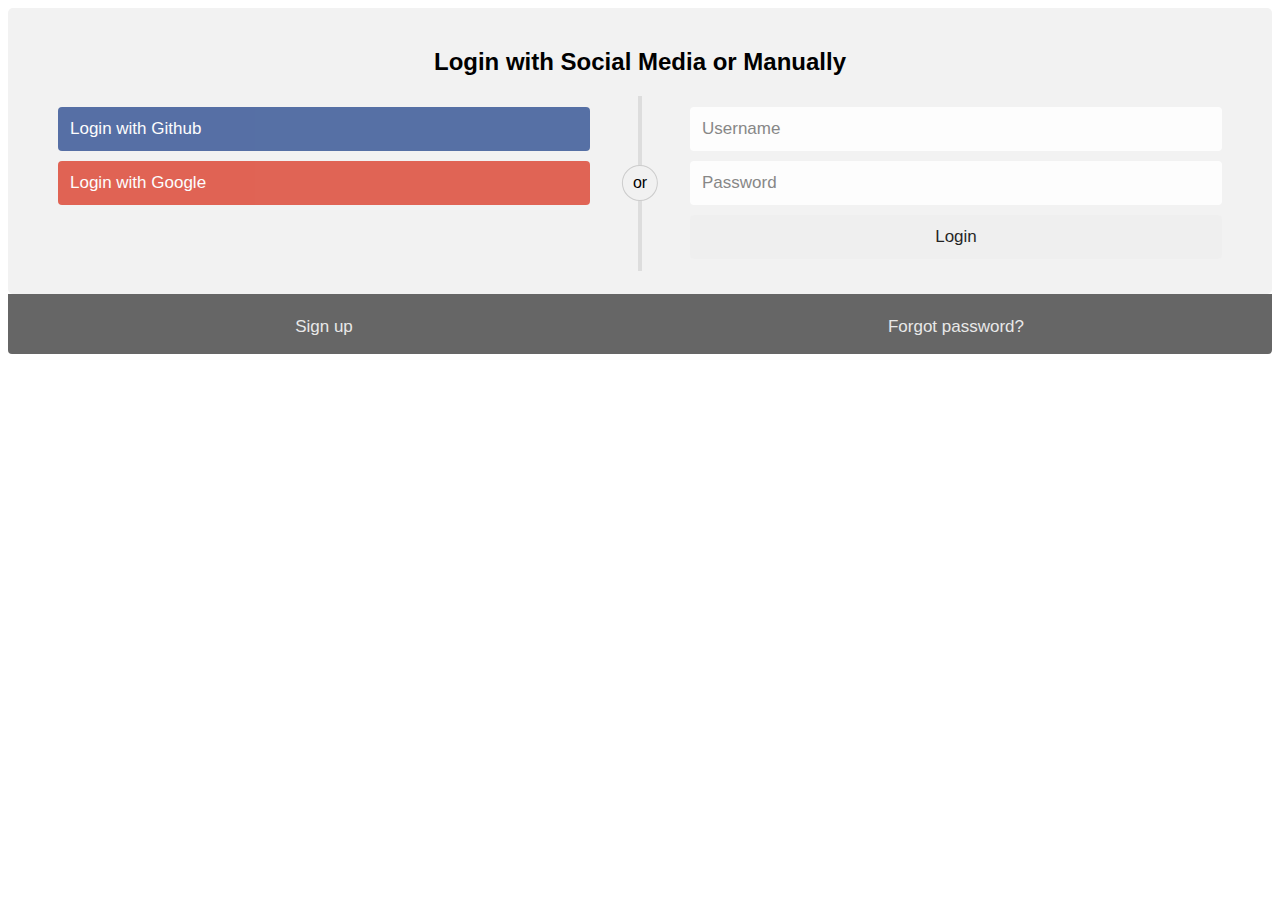
<file: index.html>
<!DOCTYPE html>
<html lang="en">
<script src="configuration.js"></script>
<head>
    <meta charset="UTF-8">
    <meta name="viewport" content="width=device-width, initial-scale=1.0">
    <link rel="stylesheet" href="login.css">
    <title>Login/Registeration</title>
</head>
<body>
      <div class="container">
        <form>
          <div class="row">
            <h2 style="text-align:center">Login with Social Media or Manually</h2>
            <div class="vl">
              <span class="vl-innertext">or</span>
            </div>
      
            <div class="col">
              <a href="#" class="fb btn">
                <i class="fa fa-facebook fa-fw"></i> Login with Github
              </a>           
              <a href="#" class="google btn">
                <i class="fa fa-google fa-fw"></i> Login with Google
              </a>
            </div>
      
            <div class="col">
              <div class="hide-md-lg">
                <p>Or sign in manually:</p>
              </div>
      
              <input type="text" id="username" placeholder="Username" required>
              <input type="password" id="password" placeholder="Password" required>
              <input type="button" onclick="login()" value="Login">
            </div>
      
          </div>
        </form>
      </div>
      
      <div class="bottom-container">
        <div class="row">
          <div class="col">
            <a href="register.html" style="color:white" class="btn">Sign up</a>
          </div>
          <div class="col">
            <a href="#" style="color:white" class="btn">Forgot password?</a>
          </div>
        </div>
      </div>

 
    
</body>
</html>
</file>
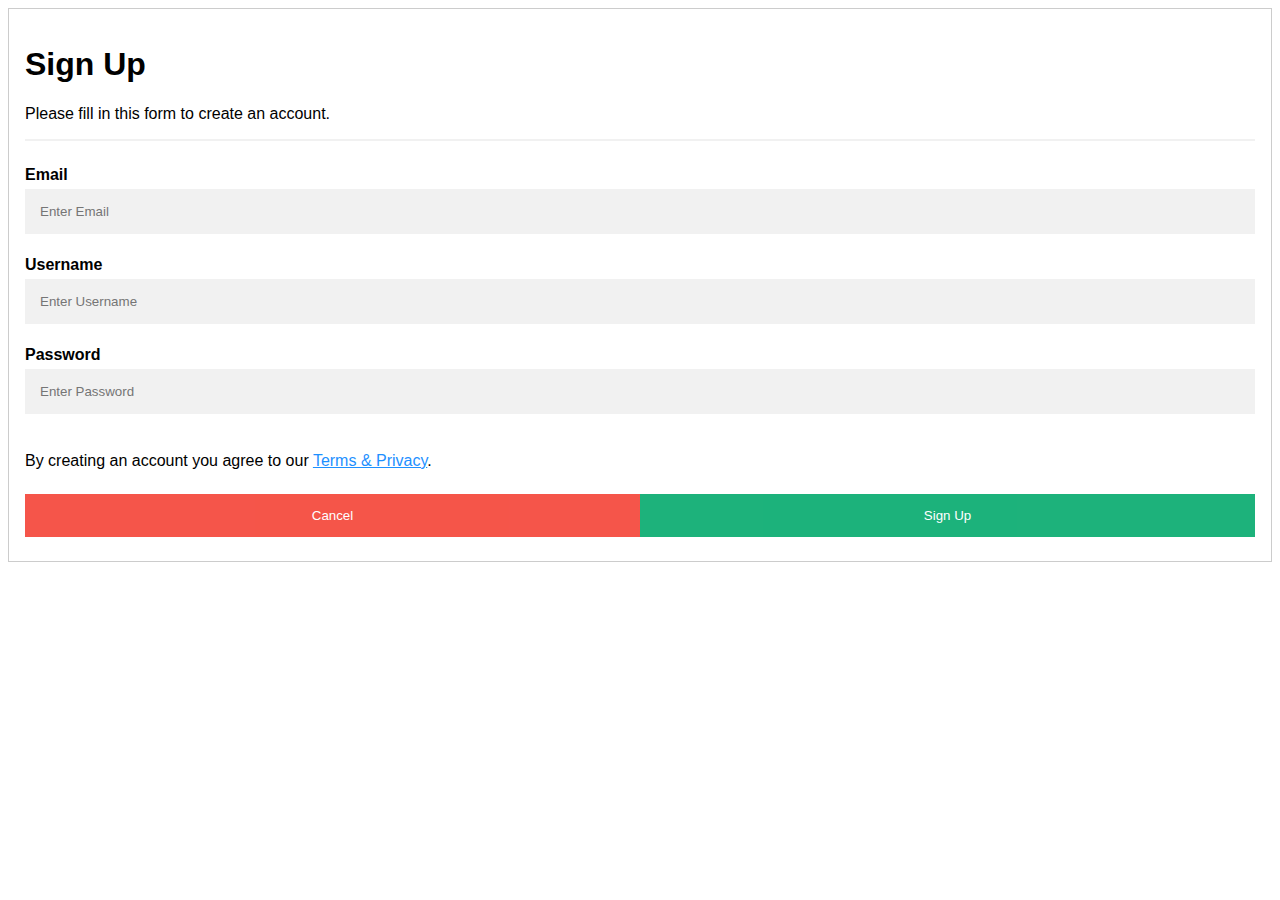
<file: register.html>
<!DOCTYPE html>
<html>
    <head>
        <meta charset="UTF-8">
        <meta name="viewport" content="width=device-width, initial-scale=1.0">
        <link rel="stylesheet" href="register.css">
        <title>Registeration</title>
    </head>
<body>


<form  style="border:1px solid #ccc">
  <div class="container">
    <h1>Sign Up</h1>
    <p>Please fill in this form to create an account.</p>
    <hr>

    <label for="email"><b>Email</b></label>
    <input type="text" placeholder="Enter Email" id="email" required>

    <label for="username"><b>Username</b></label>
    <input type="text"  placeholder="Enter Username" id="username" required>

    <label for="password"><b>Password</b></label>
    <input type="password" placeholder="Enter Password" id="password" required>
    
      
    <p>By creating an account you agree to our <a href="#" style="color:dodgerblue">Terms & Privacy</a>.</p>

    <div class="clearfix">
      <button type="button" class="cancelbtn">Cancel</button>
      <button type="button" onclick="signup()" class="signupbtn">Sign Up</button>
    </div>
  </div>
</form>
<script src="configuration.js"></script>
<script src="register.js"></script>
</body>
</html>
</file>
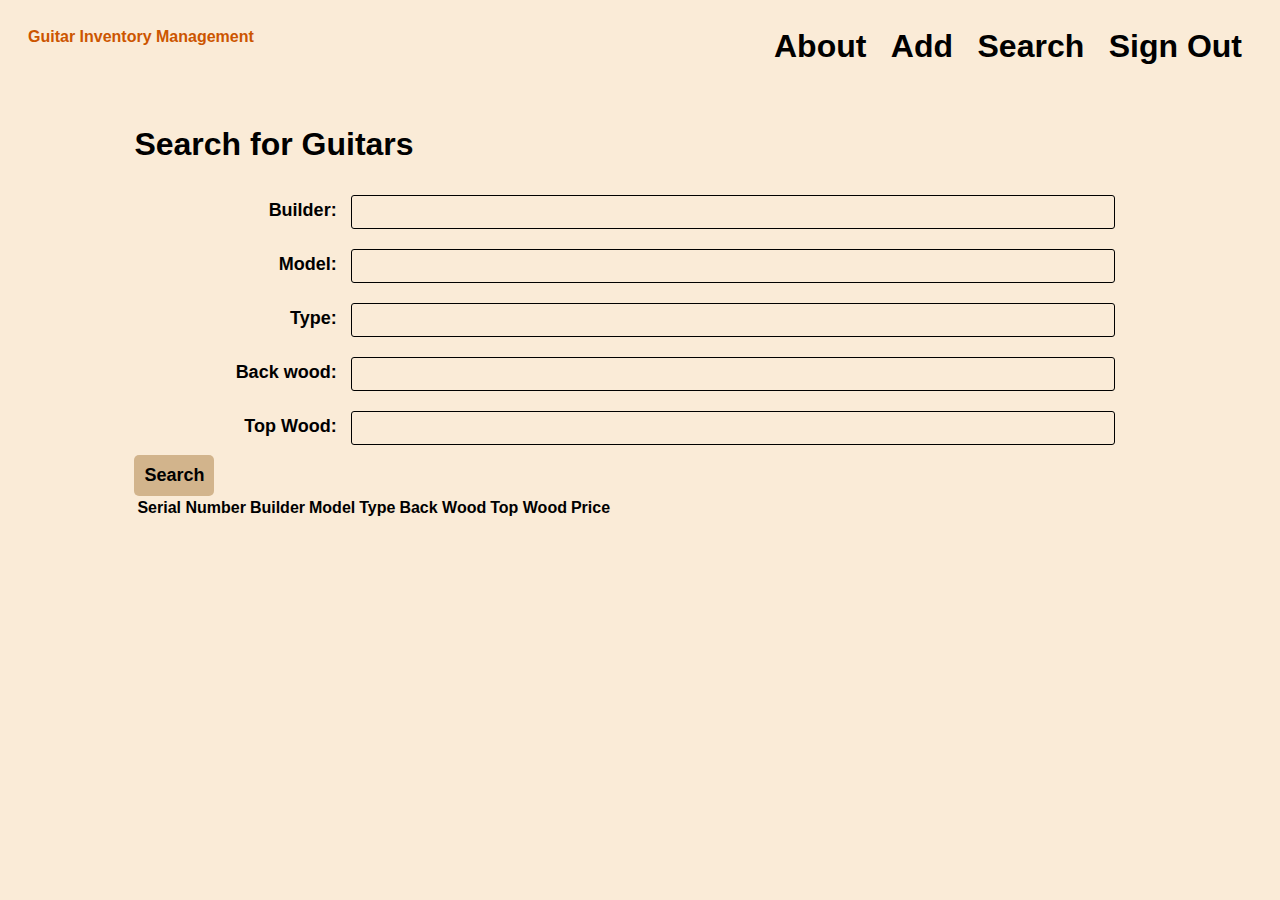
<file: search.html>
<!DOCTYPE html>
<html lang="en">
<head>
    <meta charset="UTF-8">
    <meta name="viewport" content="width=device-width, initial-scale=1.0">
    <title>Search - Guitar Inventory Management</title>
    <link rel="stylesheet" href="styles.css">
    <script src="script.js" defer></script>
    <script src="configuration.js"></script>
</head>
<body>
    <header>
        <a href="home.html" class="siteTitle">Guitar Inventory Management</a>
        <nav>
            <a href="about.html">About</a>
            <a href="add.html">Add</a>
            <a href="search.html">Search</a>
            <a href="index.html" onclick="logout()">Sign Out</a>
        </nav>
    </header>
    <main>
        <h1>Search for Guitars</h1>
        <form id="search-guitar-form">
            <label for="builder">Builder:</label>
            <input type="text" id="builder" name="builder"><br>
            <label for="model">Model:</label>
            <input type="text" id="model" name="model"><br>
            <label for="type">Type:</label>
            <input type="text" id="type" name="type"><br>
            <label for="back-wood">Back wood:</label>
            <input type="text" id="back-wood" name="back-wood"><br>
            <label for="top-wood">Top Wood:</label>
            <input type="text" id="top-wood" name="top-wood"><br>
            <button type="button" onclick="searchGuitars()">Search</button>
        </form>
        <table id="search-results">
            <thead>
                <tr>
                    <th>Serial Number</th>
                    <th>Builder</th>
                    <th>Model</th>
                    <th>Type</th>
                    <th>Back Wood</th>
                    <th>Top Wood</th>
                    <th>Price</th>
                </tr>
            </thead>
            <tbody>
                <!-- Search results will be inserted here -->
            </tbody>
        </table>
    </main>
</body>
</html>
</file>
<file: login.css>
body {
  font-family: Arial, Helvetica, sans-serif;
}

* {
  box-sizing: border-box;
}

/* style the container */
.container {
  position: relative;
  border-radius: 5px;
  background-color: #f2f2f2;
  padding: 20px 0 30px 0;
} 

/* style inputs and link buttons */
input,
.btn {
  width: 100%;
  padding: 12px;
  border: none;
  border-radius: 4px;
  margin: 5px 0;
  opacity: 0.85;
  display: inline-block;
  font-size: 17px;
  line-height: 20px;
  text-decoration: none; /* remove underline from anchors */
}

input:hover,
.btn:hover {
  opacity: 1;
}

/* add appropriate colors to fb, twitter and google buttons */
.fb {
  background-color: #3B5998;
  color: white;
}

.twitter {
  background-color: #55ACEE;
  color: white;
}

.google {
  background-color: #dd4b39;
  color: white;
}

/* style the submit button */
input[type=submit] {
  background-color: #04AA6D;
  color: white;
  cursor: pointer;
}

input[type=submit]:hover {
  background-color: #45a049;
}

/* Two-column layout */
.col {
  float: left;
  width: 50%;
  margin: auto;
  padding: 0 50px;
  margin-top: 6px;
}

/* Clear floats after the columns */
.row:after {
  content: "";
  display: table;
  clear: both;
}

/* vertical line */
.vl {
  position: absolute;
  left: 50%;
  transform: translate(-50%);
  border: 2px solid #ddd;
  height: 175px;
}

/* text inside the vertical line */
.vl-innertext {
  position: absolute;
  top: 50%;
  transform: translate(-50%, -50%);
  background-color: #f1f1f1;
  border: 1px solid #ccc;
  border-radius: 50%;
  padding: 8px 10px;
}

/* hide some text on medium and large screens */
.hide-md-lg {
  display: none;
}

/* bottom container */
.bottom-container {
  text-align: center;
  background-color: #666;
  border-radius: 0px 0px 4px 4px;
}

/* Responsive layout - when the screen is less than 650px wide, make the two columns stack on top of each other instead of next to each other */
@media screen and (max-width: 650px) {
  .col {
    width: 100%;
    margin-top: 0;
  }
  /* hide the vertical line */
  .vl {
    display: none;
  }
  /* show the hidden text on small screens */
  .hide-md-lg {
    display: block;
    text-align: center;
  }
}
</file>
<file: register.css>
body {font-family: Arial, Helvetica, sans-serif;}
* {box-sizing: border-box}

/* Full-width input fields */
input[type=text], input[type=password] {
  width: 100%;
  padding: 15px;
  margin: 5px 0 22px 0;
  display: inline-block;
  border: none;
  background: #f1f1f1;
}

input[type=text]:focus, input[type=password]:focus {
  background-color: #ddd;
  outline: none;
}

hr {
  border: 1px solid #f1f1f1;
  margin-bottom: 25px;
}

/* Set a style for all buttons */
button {
  background-color: #04AA6D;
  color: white;
  padding: 14px 20px;
  margin: 8px 0;
  border: none;
  cursor: pointer;
  width: 100%;
  opacity: 0.9;
}

button:hover {
  opacity:1;
}

/* Extra styles for the cancel button */
.cancelbtn {
  padding: 14px 20px;
  background-color: #f44336;
}

/* Float cancel and signup buttons and add an equal width */
.cancelbtn, .signupbtn {
  float: left;
  width: 50%;
}

/* Add padding to container elements */
.container {
  padding: 16px;
}

/* Clear floats */
.clearfix::after {
  content: "";
  clear: both;
  display: table;
}

/* Change styles for cancel button and signup button on extra small screens */
@media screen and (max-width: 300px) {
  .cancelbtn, .signupbtn {
     width: 100%;
  }
}
</file>
<file: styles.css>
body {
    font-family: Arial, sans-serif;
    background-color:antiquewhite;
}

header {
    display: flex;
    justify-content: space-between;
    padding: 20px;
}

nav a {
    margin: 5px 10px;
    text-decoration: none;
    color: black;
    font-size: xx-large;
    font-weight: 600;
}

.siteTitle {
    font-size: extra-large;
    font-weight: bold;
    color: #CC5500;
    text-decoration: none;
}   
 
.centered-large-image {
    display: block;
    margin: 0 auto;
    width: 80%;
    max-width: 600px; 
}

main {
    padding: 20px;
    margin: 0px auto;
    display: block;
    width: 80%;
}

form label {
    display: inline-block;
    font-weight: bold;
    font-size: large;
    margin: 10px 10px 10px 0;
    text-align: right;
    width: 20%;
}
form input{
    display: inline-block;
    margin: 10px 0px;
    width: 75%;
    height: 30px;
    background-color: antiquewhite;
    border: 1px solid black;
    border-radius: 3px;
}

form button {
    margin: 0px auto;
    padding: 10px;
    font-size: large;
    font-weight: bold;
    background-color: tan;
    border:none;
    border-radius: 5px;
}
</file>
